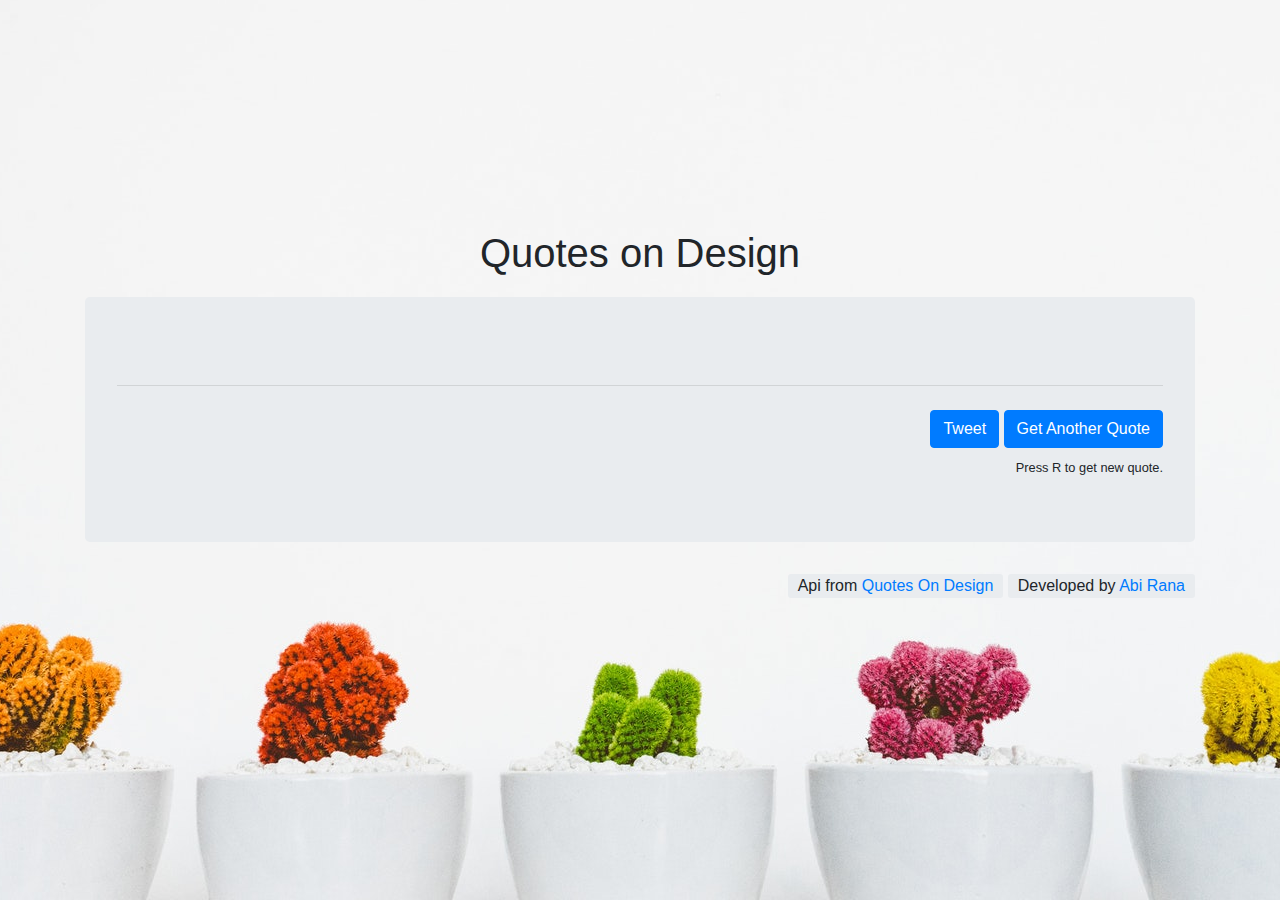
<file: index.html>
<!DOCTYPE html>
<html lang="en">

<head>
	<meta charset="UTF-8">
	<meta name="viewport" content="width=device-width, initial-scale=1, shrink-to-fit=no">
	<meta http-equiv="X-UA-Compatible" content="ie=edge">
	
	<link rel='stylesheet' href='https://cdnjs.cloudflare.com/ajax/libs/twitter-bootstrap/4.1.3/css/bootstrap.min.css'>
	<link rel='stylesheet' href='https://code.ionicframework.com/ionicons/2.0.1/css/ionicons.min.css'>
	
	<link rel="shortcut icon" type="" href="images/dq-favicon.png"/>
	<link rel="stylesheet" href="css/style.css">
	
	<title>Design Quotes Generator App - Abi Rana</title>
</head>

<body>
	<div class="container mb-5">
		<h1 class="page-title">Quotes on Design</h1>
		<div class="jumbotron">
			<h3>
				<span id="quote-title"></span> <cite title="Source Title" id="quote-source"></cite>
			</h3>
			<div id="quote-content" class="lead"></div>
			<hr class="my-4">
			<div class="text-right">
				<a id="get-tweet" class="btn btn-primary" href="https://twitter.com/intent/tweet?hashtags=design_quotes&amp;related=freecodecamp" target="_blank">
					<span class="ion-social-twitter"></span> Tweet
				</a>
				<button id="get-another-quote" class="btn btn-primary">Get Another Quote</button>
				<p class="shortcut">Press R to get new quote.</p>
			</div>
		</div>

		<div class="credits">
			<div class="credit-block">
				Api from <a href="https://quotesondesign.com" target="_blank">Quotes On Design</a>
			</div>

			<div class="credit-block">
				Developed by <a href="https://abirana.com" target="_blank">Abi Rana</a>
			</div>
		</div>
	</div>
	<script src='https://cdnjs.cloudflare.com/ajax/libs/jquery/3.2.1/jquery.min.js'></script>
	<!-- <script src='https://cdnjs.cloudflare.com/ajax/libs/twitter-bootstrap/4.3.1/js/bootstrap.min.js'></script> -->

	<script  src="js/scripts.js"></script>
</body>
</html>
</file>
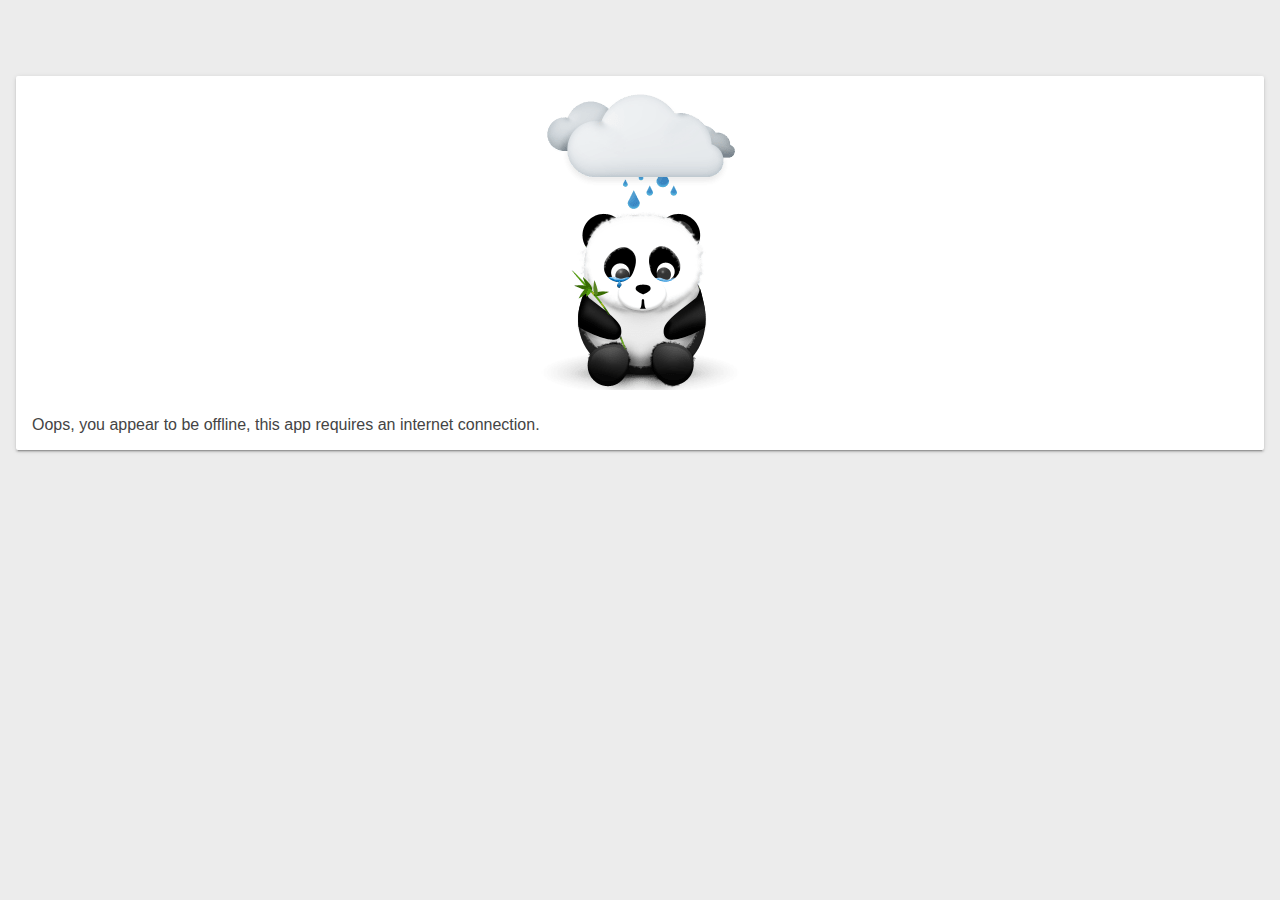
<file: files for pwa/offline.html>
<!DOCTYPE html>
<html lang="en">

<head>
	<meta charset="UTF-8">
	<meta name="viewport" content="width=device-width, initial-scale=1, shrink-to-fit=no">
	<meta http-equiv="X-UA-Compatible" content="ie=edge">

	<meta name="codelab" content="your-first-pwa-v3">
	<link rel="manifest" href="/manifest.json">
	<meta name="theme-color" content="#007bff" />
	
	<link rel="shortcut icon" type="" href="images/dq-favicon.png"/>
	<title>Design Quotes Generator App - Abi Rana</title>
	<style>
		* {
			box-sizing: border-box;
		}

		html,
		body {
			color: #444;
			font-family: 'Helvetica', 'Verdana', sans-serif;
			-moz-osx-font-smoothing: grayscale;
			-webkit-font-smoothing: antialiased;
			height: 100%;
			margin: 0;
			padding: 0;
			width: 100%;
		}

		html {
			overflow: hidden;
		}

		body {
			align-content: stretch;
			align-items: stretch;
			background: #ececec;
			display: flex;
			flex-direction: column;
			flex-wrap: nowrap;
			justify-content: flex-start;
		}

		/* Header */

		.header {
			align-content: center;
			align-items: stretch;
			background: #3f51b5;
			box-shadow:
				0 4px 5px 0 rgba(0, 0, 0, 0.14),
				0 2px 9px 1px rgba(0, 0, 0, 0.12),
				0 4px 2px -2px rgba(0, 0, 0, 0.2);
			color: #fff;
			display: flex;
			flex-direction: row;
			flex-wrap: nowrap;
			font-size: 20px;
			height: 56px;
			justify-content: flex-start;
			padding: 16px 16px 0 16px;
			position: fixed;
			transition: transform 0.233s cubic-bezier(0, 0, 0.21, 1) 0.1s;
			width: 100%;
			will-change: transform;
			z-index: 1000;
		}

		.header h1 {
			flex: 1;
			font-size: 20px;
			font-weight: 400;
			margin: 0;
		}

		.header .powered-by {
			color: white;
			font-size: 0.6em;
			text-decoration: none;
		}

		.main {
			flex: 1;
			overflow-x: hidden;
			overflow-y: auto;
			padding-top: 60px;
		}

		.weather-card {
			background: #fff;
			border-radius: 2px;
			box-shadow:
				0 2px 2px 0 rgba(0, 0, 0, 0.14),
				0 3px 1px -2px rgba(0, 0, 0, 0.2),
				0 1px 5px 0 rgba(0, 0, 0, 0.12);
			box-sizing: border-box;
			margin: 16px;
			padding: 16px;
			position: relative;
		}

		.offline-panda {
			display: block;
			margin-bottom: 1.5em;
			margin-left: auto;
			margin-right: auto;
		}
	</style>
</head>
<body>
	<main class="main">
		<div class="weather-card">
		<img src="[data-uri]" alt="" class="offline-panda">
		<div>
			Oops, you appear to be offline, this app requires an internet
			connection.
		</div>
		</div>
	</main>
</body>
</html>
</file>
<file: css/style.css>
body{
  padding-top: 50px;
  padding-bottom: 50px;
  min-height: 100%;
  display: flex;
  flex-direction: column;
  justify-content: center;
  background: url(../images/quote-gen-bg.jpeg) bottom center;
  min-height: 100vh;
}
h1.page-title{
  margin-bottom: 20px;
}
.page-title{
  text-align: center;
  font-weight: 400;
}
cite{
  font-weight: 400;
  font-size: 80%;
}
.credits{
  text-align: right;
  margin-bottom: 20px;
}
.credit-block{
  margin-bottom: 5px;
  display: inline-block;
  background-color: #e9ecef;
  border-radius: 3px;
  padding: 0 10px;
}
p.shortcut{
  font-size: 80%;
  margin-bottom: 0;
  margin-top: 10px;
}
</file>
